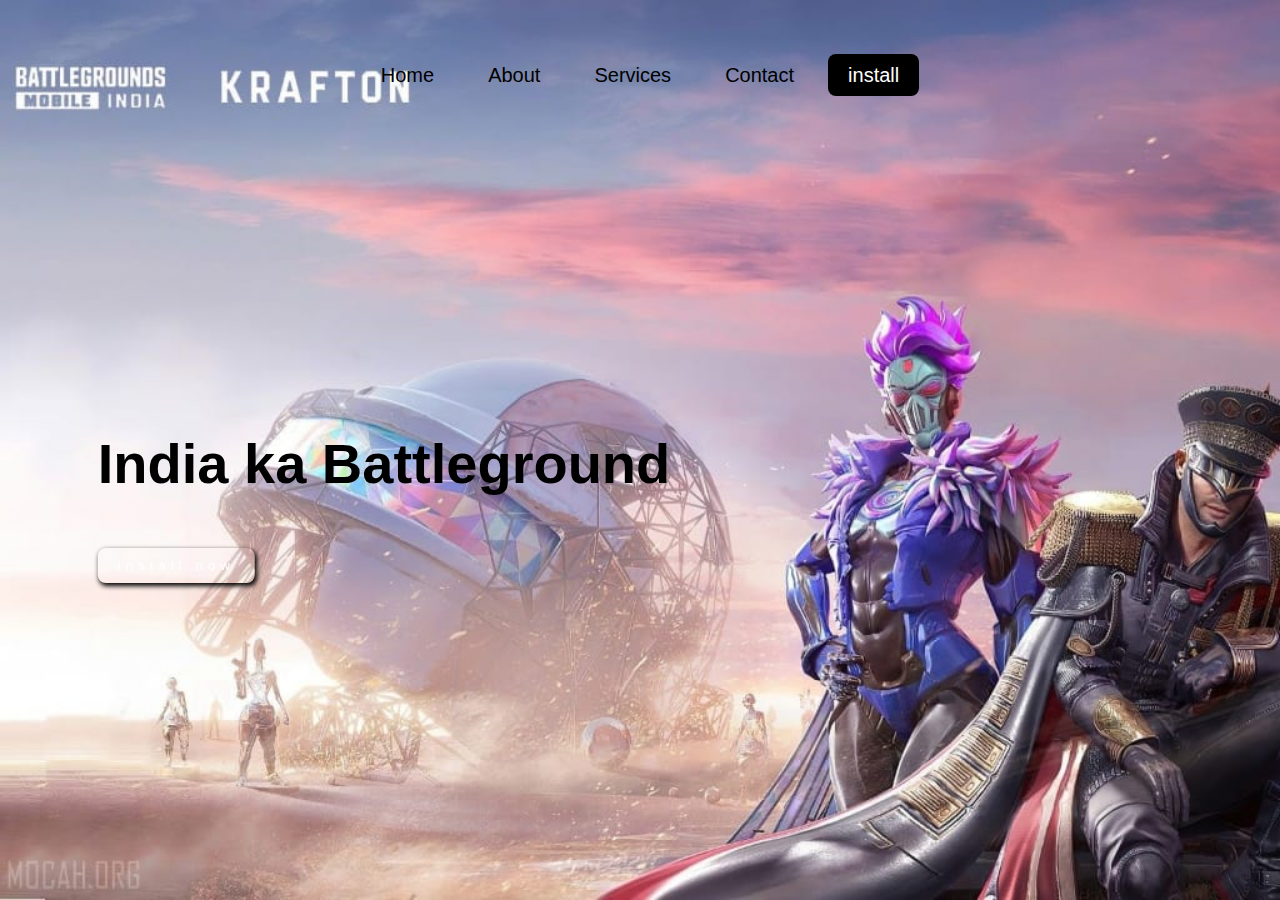
<file: LandinPage/index.html>
<!DOCTYPE html>
<html lang="en">
<head>
	<meta charset="UTF-8">
	<meta name="viewport" content="width=device-width, initial-scale=1.0">
	<title>Document</title>
	<link rel="stylesheet" href="style.css">
</head>

</html>
</style>
</head>
<body>
<header>
	<nav>
		<!-- <div class="logo">
			<img src="bgmi bg.jpg" width="200">
		</div> -->
		<div class="menu">
			<a href="#">Home</a>
			<a href="#">About</a>
			<a href="#">Services</a>
			<a href="#">Contact</a>
			<a href="#">install</a>
		</div>

	</nav>
	<section>
			<h1>India ka Battleground <span></span> </h1>
		<button>install now</button>
	</section>
</header>
</body>
</html>
</file>
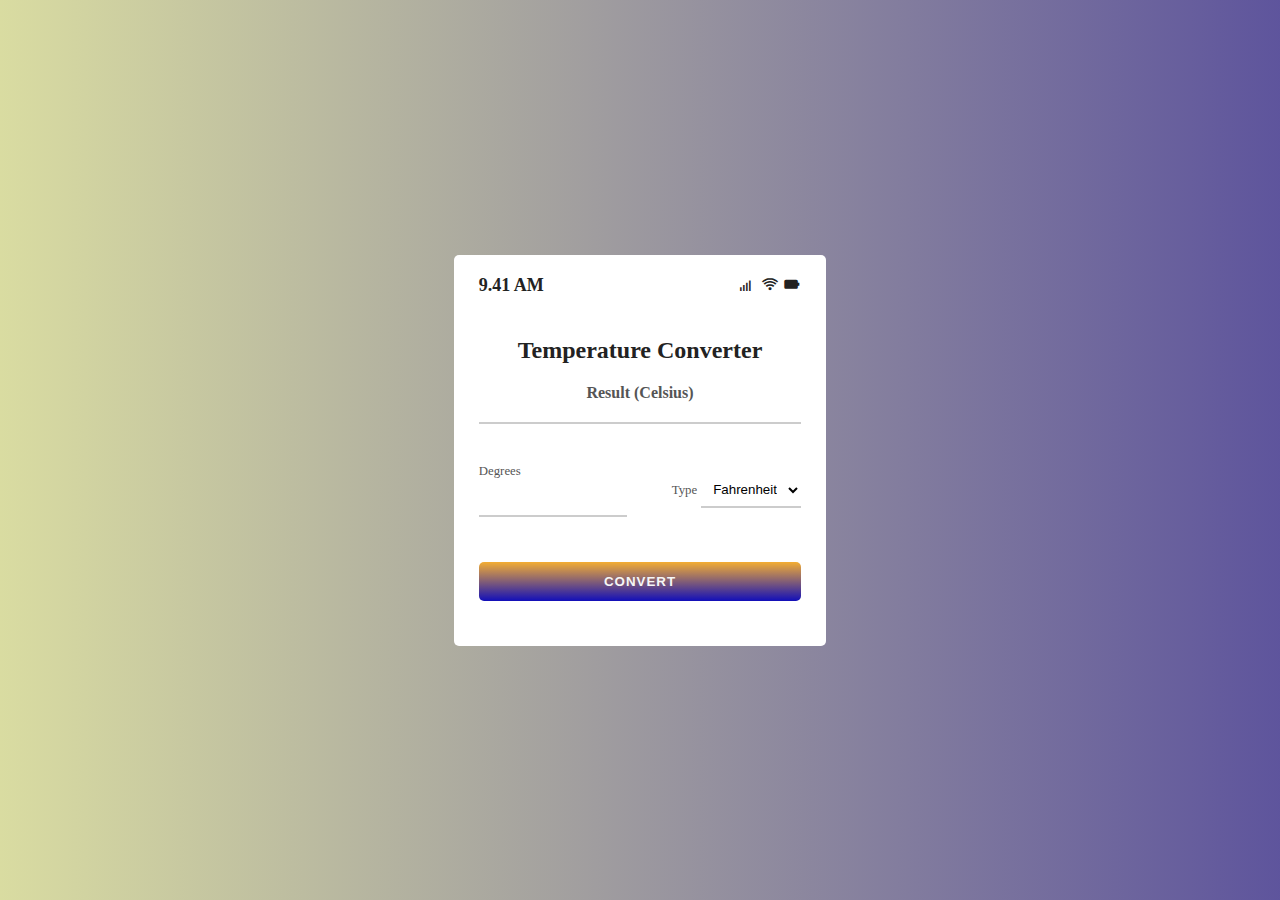
<file: temperature-converter/index.html>
<!DOCTYPE html>
<html lang="en">
  <head>
    <meta charset="UTF-8" />
    <meta name="viewport" content="width=device-width, initial-scale=1.0" />
    <title>Temperature Converter Website using html, css & JavaScript</title>
    <!-- css link -->
    <link rel="stylesheet" href="css/styles.css" />

    <!-- box icons -->
    <link rel="stylesheet"
  href="https://unpkg.com/boxicons@latest/css/boxicons.min.css">

      <!-- font awesome -->
      <link rel="stylesheet" href="https://cdnjs.cloudflare.com/ajax/libs/font-awesome/4.7.0/css/font-awesome.min.css">

  </head>
  <body>
    <div class="container">
        <div class="temperature-converter">
            <div class="mobile">
                <p class="time">9.41 AM</p>
                <div>
                    <i class='bx bx-signal-4'></i>
                    <i class='bx bx-wifi' ></i>
                    <i class='bx bxs-battery' ></i>
                </div>
            </div>

            <h1 class="title">Temperature Converter</h1>

            <div class="result">
              <span class="result-heading">Result (Celsius)</span>
              <h2 class="celsius-value" id="celsius"></h2>
            </div>

            <!-- input field -->
            <div class="degree-type">
                <!-- for degrees -->
              <div class="degree-field">
                <label for="degree">Degrees</label>
                <input type="number" name="degree" id="degree" />
              </div>

              <!-- for option selection -->
              <div class="temp-field">
                <label for="temp-type">Type</label>
                <select name="temperatures" id="temp-type" autocomplete="on">
                  <option id="fahrenheit" value="fahrenheit">Fahrenheit</option>
                  <option id="kelvin" value="kelvin">Kelvin</option>
                </select>
              </div>
            </div>
            <button id="convert-btn">Convert</button>
            
        </div>
      </div>
    <!-- script tags -->
    <script src="js/app.js"></script>
  </body>
</html>
</file>
<file: LandinPage/style.css>
body{
    margin: 0;
    padding: 0;
}


header{
    width: 100%;
    height: 100vh;
    /* background:linear-gradient(rgba(46, 204, 113,1),rgba(46, 204, 113,0.4)), url('background\ img.jpg'); */
    background: url(bg2.jpg);
    background-size: cover;
   
}

nav{
    width: 100%;
    height: 150px;
    display: flex;
    justify-content: space-around;
    align-items: center;
}
.menu a{
    text-decoration: none;
    font-family: sans-serif;
    color: black;
    font-size: 20px;
    padding: 10px 20px;
    margin:0px 5px;
    position: relative;
}
.menu a:last-child{
    background: black;
    color: white;
    border-radius: 8px;
}
.menu a:before{
    content: '';
    position: absolute;
    top:0;
    left: 0;
    width:0%;
    height: 100%;
    border-bottom: 2px solid black;
    transition: 0.4s linear;
}
.menu a:hover:before{
    width: 100%;
}
section{
    max-width: 600px;
    position: absolute;
    top:50%;
    left: 30%;
    transform: translate(-50%,-30%);
}
section span{
    color: rgb(44, 134, 218);
    font-family: sans-serif;
    font: bolder;
    text-shadow: 5px 3px 5px black;

}
section h1{
    font-size: 3.5em;
    font-family:Impact, Haettenschweiler,  sans-serif ;
    color: rgb(0, 0, 0);
}
section button{
    background: transparent;
    color: white;
    outline: none;
    padding: 10px 20px;
    border-radius: 8px;
    border:none;
    margin-top: 15px;
    letter-spacing: 5px;
    box-shadow: 2px 3px 5px black;
    position: relative;
    z-index: 1;
    transition: 0.4s linear;
}
section button:before{
    content: '';
    position: absolute;
    top:0;
    left: 0;
    width:0%;
    height: 100%;
    background: black;
    transition: 0.4s linear;
    border-radius: 8px;
}
section button:hover:before{
    width: 100%;
    z-index: -1;
}
</file>
<file: temperature-converter/css/styles.css>
* {
  box-sizing: border-box;
  margin: 0;
  padding: 0;
}

body {
  background-color: #020d45;
  background: linear-gradient(90deg, #aeb43677 0%, #362a84cc 100%);
  color: #222;
  font-size: 1rem;
  display: flex;
  justify-content: center;
  align-items: center;
  width: 100vw;
  height: 100vh;
}

.mobile {
  display: flex;
  justify-content: space-between;
  margin-bottom: 40px;
  font-size: 18px;
  font-weight: 700;
}

.temperature-converter {
  background: #fff;
  border-radius: 5px;
  position: relative;
  display: flex;
  flex-direction: column;
  justify-content: center;
  padding: 20px 25px 45px;
  min-width: 320px;
  width: 100%;
  height: auto;
  box-shadow: -5px -5px 250px 0px rgba(255, 255, 255, 0.02) inset;
  backdrop-filter: blur(21px);
}

.title {
  color: #222;
  font-size: 1.5rem;
  text-align: center;
}
.result {
  text-align: center;
  margin: 20px 0;
}
.result-heading {
  color: #555;
  font-size: 1rem;
  font-weight: 600;
}
.celsius-value {
  border-bottom: 2px solid #ccc;
  padding: 10px;
  transition: all .45s ease;
}
label {
  color: #555;
  font-size: 0.8rem;
  margin-bottom: 5px;
}
input,select {
  background: transparent;
  border: none;
  outline: none;
  border-bottom: 2px solid #ccc;
  padding: 8px;
  margin-bottom: 15px;
}
input:focus {
  border: 1px solid #4c49f3;
}
.degree-type {
  display: flex;
  justify-content: space-between;
  align-items: center;
  padding: 20px 0;
}
.degree-field {
  display: flex;
  flex-direction: column;
  width: 46%;
}
option {
  background-color: #3c39e7;
  color: #f6f6f6;
}
#convert-btn {
  background: linear-gradient(to bottom, #f3ad33, #120fb9);
  border: none;
  outline: none;
  border-radius: 5px;
  color: #f6f6f6;
  cursor: pointer;
  font-weight: bold;
  letter-spacing: 1px;
  text-transform: uppercase;
  margin-top: 10px;
  padding: 12px 80px;
  transition: all 0.3s ease-in;
}
#convert-btn:hover::before  {
  background: linear-gradient(to bottom, #4a47e7, #322fda);
}

/* Add a right margin to each icon */

.fa {
  margin-left: -12px;
  margin-right: 8px;
}

.loading {
  display: none;
}
</file>
